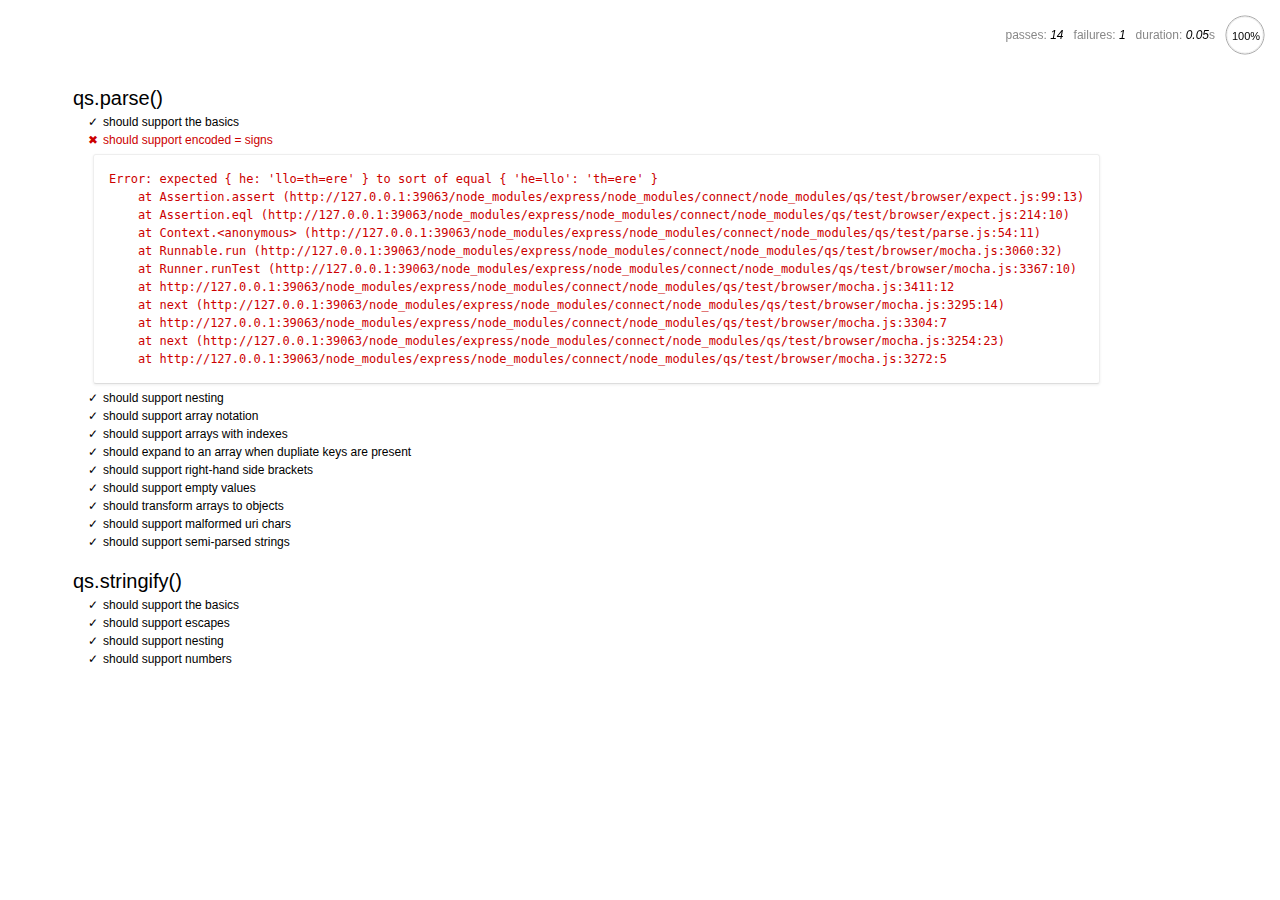
<file: node_modules/express/node_modules/connect/node_modules/qs/test/browser/index.html>
<html>
  <head>
    <title>Mocha</title>
    <meta http-equiv="Content-Type" content="text/html; charset=UTF-8">
    <link rel="stylesheet" href="mocha.css" />
    <script src="jquery.js" type="text/javascript"></script>
    <script src="expect.js"></script>
    <script src="mocha.js"></script>
    <script>mocha.setup('bdd')</script>
    <script src="qs.js"></script>
    <script src="../parse.js"></script>
    <script src="../stringify.js"></script>
    <script>onload = mocha.run;</script>
  </head>
  <body>
    <div id="mocha"></div>
  </body>
</html>
</file>
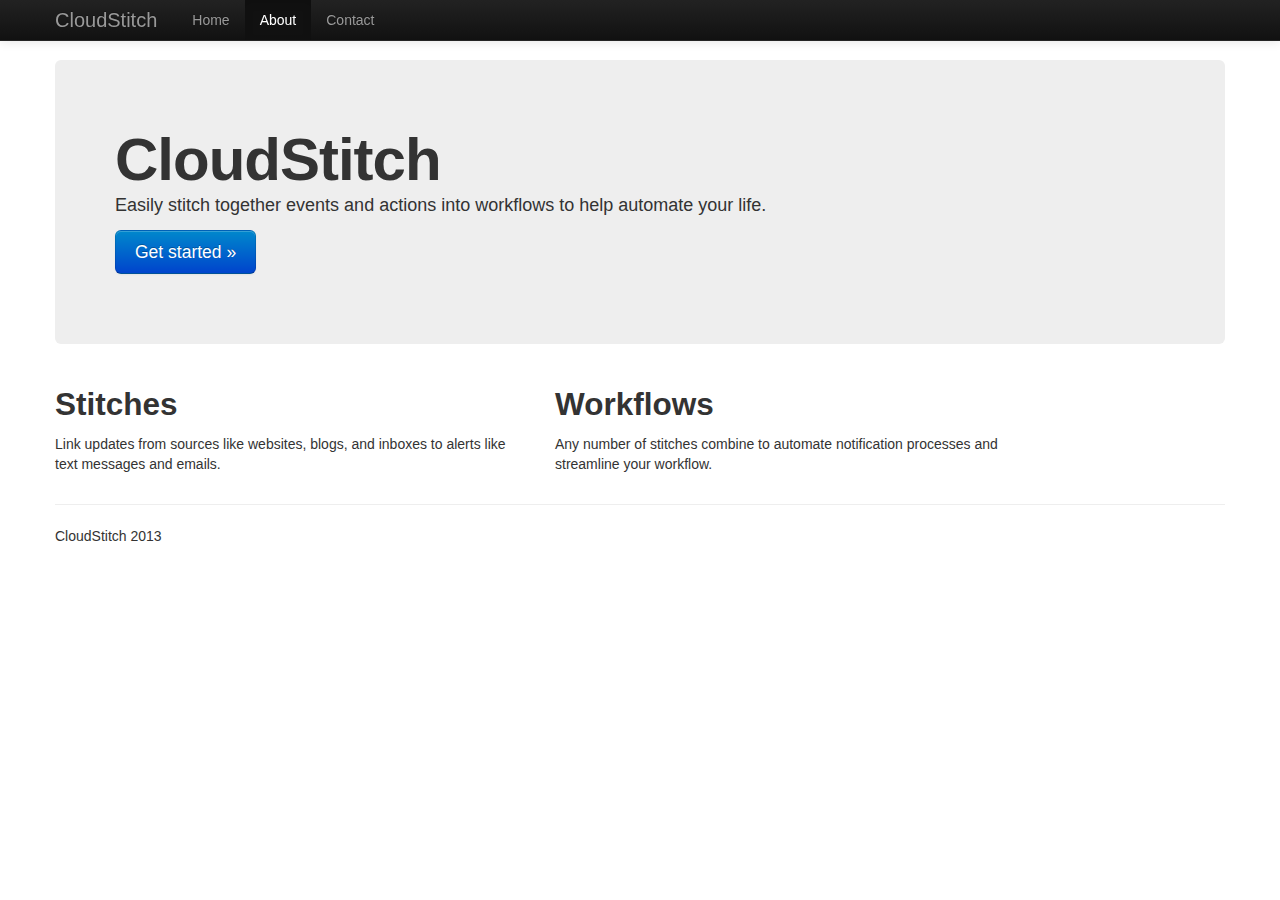
<file: public/about.html>
<!DOCTYPE html>
<!--[if lt IE 7]>      <html class="no-js lt-ie9 lt-ie8 lt-ie7"> <![endif]-->
<!--[if IE 7]>         <html class="no-js lt-ie9 lt-ie8"> <![endif]-->
<!--[if IE 8]>         <html class="no-js lt-ie9"> <![endif]-->
<!--[if gt IE 8]><!-->
<html class="no-js">
<!--<![endif]-->

<head>
    <meta charset="utf-8">
    <meta http-equiv="X-UA-Compatible" content="IE=edge,chrome=1">
    <title>CloudStitch</title>
    <meta name="description" content="">
    <meta name="viewport" content="width=device-width">

    <link rel="stylesheet" href="css/bootstrap.min.css">
    <style>
    body {
        padding-top: 60px;
        padding-bottom: 40px;
    }
    </style>
    <link rel="stylesheet" href="css/bootstrap-responsive.min.css">
    <link rel="stylesheet" href="css/main.css">

    <script src="js/vendor/modernizr-2.6.2-respond-1.1.0.min.js"></script>
</head>

<body>
    <!--[if lt IE 7]>
            <p class="chromeframe">You are using an <strong>outdated</strong> browser. Please <a href="http://browsehappy.com/">upgrade your browser</a> or <a href="http://www.google.com/chromeframe/?redirect=true">activate Google Chrome Frame</a> to improve your experience.</p>
        <![endif]-->

    <!-- This code is taken from http://twitter.github.com/bootstrap/examples/hero.html -->

    <div class="navbar navbar-inverse navbar-fixed-top">
        <div class="navbar-inner">
            <div class="container">
                <a class="btn btn-navbar" data-toggle="collapse" data-target=".nav-collapse">
                    <span class="icon-bar"></span>
                    <span class="icon-bar"></span>
                    <span class="icon-bar"></span>
                </a>
                <a class="brand" href="index.html#">CloudStitch</a>
                <div class="nav-collapse collapse">
                    <ul class="nav">
                        <li><a href="index.html#">Home</a>
                        </li>
                        <li class="active"><a href="about.html#">About</a>
                        </li>
                        <li><a href="contact.html#">Contact</a>
                        </li>
                    </ul>
                </div>
            </div>
        </div>
    </div>

    <div class="container">
        <!-- Main hero unit for a primary marketing message or call to action -->
        <div class="hero-unit">
            <h1>CloudStitch</h1>
            <p>Easily stitch together events and actions into workflows to help automate your life.</p>
            <!-- Button to launch sign-up modal window -->
            <p><a href="index.html#" class="btn btn-primary btn-large">Get started &raquo;</a>
            </p>
        </div>

        <!-- Detailed Information -->
        <div class="row">
            <div class="span5">
                <h2>Stitches</h2>
                <p>Link updates from sources like websites, blogs, and inboxes to alerts like text messages and emails.</p>
            </div>
            <div class="span5">
                <h2>Workflows</h2>
                <p>Any number of stitches combine to automate notification processes and streamline your workflow.</p>
            </div>
        </div>

        <hr>

        <footer>
            <p>CloudStitch 2013</p>
        </footer>

    </div>
    <!-- /container -->

    <script>
    window.jQuery || document.write('<script src="js/vendor/jquery-1.10.1.min.js"><\/script>')
    </script>

    <script src="js/vendor/bootstrap.min.js"></script>

    <script src="js/main.js"></script>

</body>

</html>
</file>
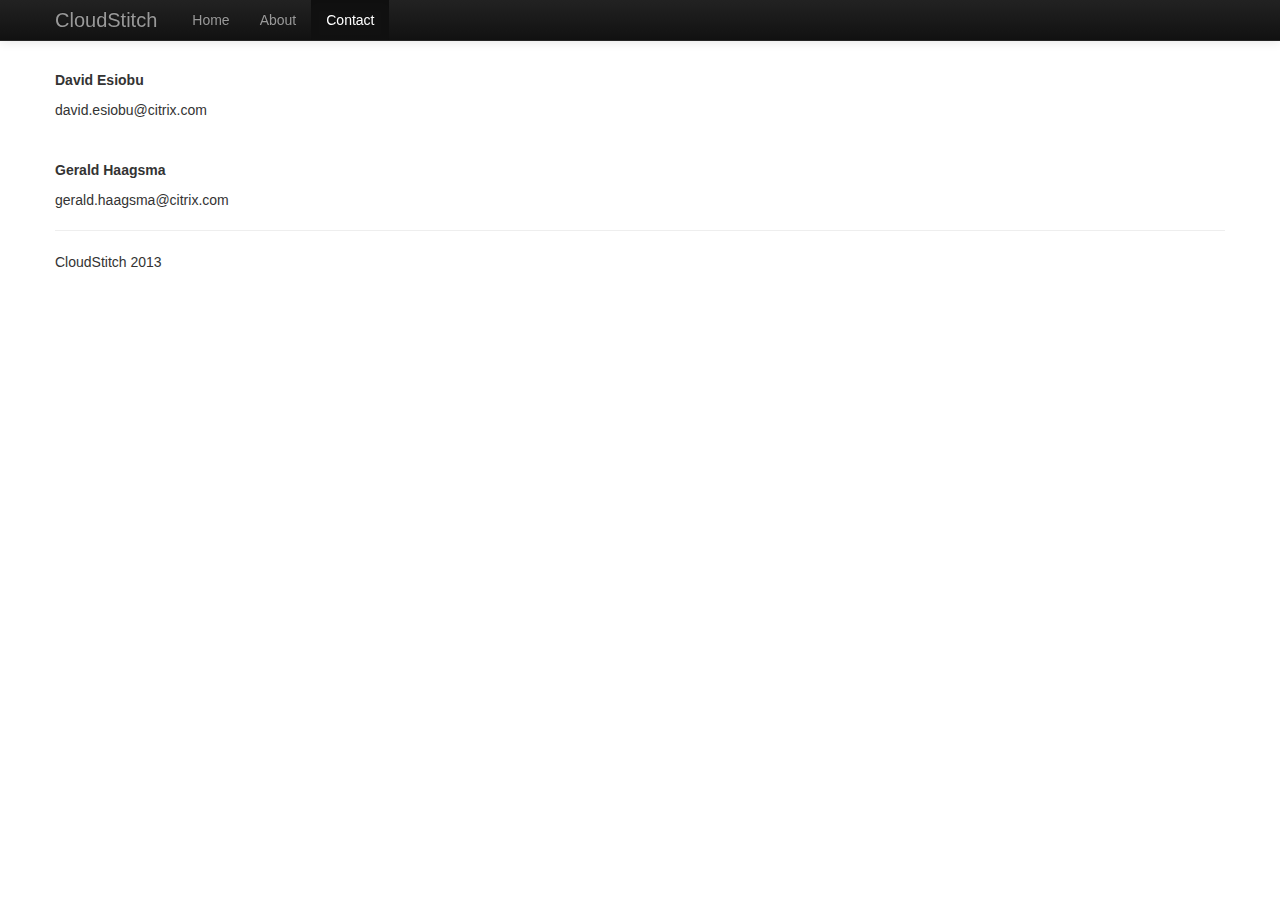
<file: public/contact.html>
<!DOCTYPE html>
<!--[if lt IE 7]>      <html class="no-js lt-ie9 lt-ie8 lt-ie7"> <![endif]-->
<!--[if IE 7]>         <html class="no-js lt-ie9 lt-ie8"> <![endif]-->
<!--[if IE 8]>         <html class="no-js lt-ie9"> <![endif]-->
<!--[if gt IE 8]><!-->
<html class="no-js">
<!--<![endif]-->

<head>
    <meta charset="utf-8">
    <meta http-equiv="X-UA-Compatible" content="IE=edge,chrome=1">
    <title>CloudStitch</title>
    <meta name="description" content="">
    <meta name="viewport" content="width=device-width">

    <link rel="stylesheet" href="css/bootstrap.min.css">
    <style>
    body {
        padding-top: 60px;
        padding-bottom: 40px;
    }
    </style>
    <link rel="stylesheet" href="css/bootstrap-responsive.min.css">
    <link rel="stylesheet" href="css/main.css">

    <script src="js/vendor/modernizr-2.6.2-respond-1.1.0.min.js"></script>
</head>

<body>
    <!--[if lt IE 7]>
            <p class="chromeframe">You are using an <strong>outdated</strong> browser. Please <a href="http://browsehappy.com/">upgrade your browser</a> or <a href="http://www.google.com/chromeframe/?redirect=true">activate Google Chrome Frame</a> to improve your experience.</p>
        <![endif]-->

    <!-- This code is taken from http://twitter.github.com/bootstrap/examples/hero.html -->

    <div class="navbar navbar-inverse navbar-fixed-top">
        <div class="navbar-inner">
            <div class="container">
                <a class="btn btn-navbar" data-toggle="collapse" data-target=".nav-collapse">
                    <span class="icon-bar"></span>
                    <span class="icon-bar"></span>
                    <span class="icon-bar"></span>
                </a>
                <a class="brand" href="index.html#">CloudStitch</a>
                <div class="nav-collapse collapse">
                    <ul class="nav">
                        <li><a href="index.html#">Home</a>
                        </li>
                        <li><a href="about.html#">About</a>
                        </li>
                        <li class="active"><a href="contact.html#">Contact</a>
                        </li>
                    </ul>
                </div>
                <!--/.nav-collapse -->
            </div>
        </div>
    </div>

    <div class="container">
        <h5>David Esiobu</h5><p>david.esiobu@citrix.com</p>
        <br />
        <h5>Gerald Haagsma</h5><p>gerald.haagsma@citrix.com</p>

        <hr>

        <footer>
            <p>CloudStitch 2013</p>
        </footer>

    </div>
    <!-- /container -->

    <script>
    window.jQuery || document.write('<script src="js/vendor/jquery-1.10.1.min.js"><\/script>')
    </script>

    <script src="js/vendor/bootstrap.min.js"></script>

    <script src="js/main.js"></script>

</body>

</html>
</file>
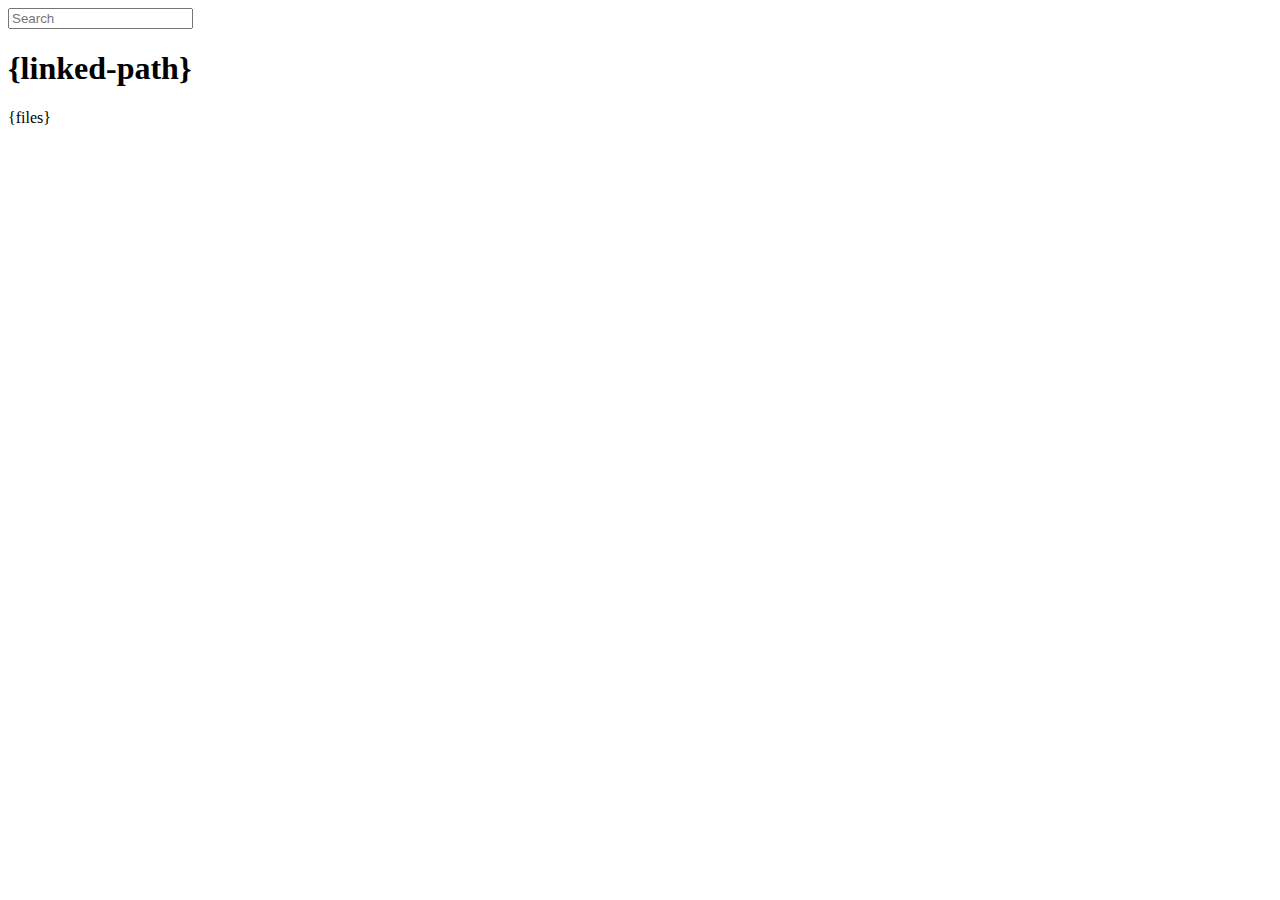
<file: node_modules/express/node_modules/connect/lib-cov/public/directory.html>
<html>
  <head>
    <title>listing directory {directory}</title>
    <style>{style}</style>
    <script>
      function $(id){
        var el = 'string' == typeof id
          ? document.getElementById(id)
          : id;

        el.on = function(event, fn){
          if ('content loaded' == event) event = 'DOMContentLoaded';
          el.addEventListener(event, fn, false);
        };

        el.all = function(selector){
          return $(el.querySelectorAll(selector));
        };

        el.each = function(fn){
          for (var i = 0, len = el.length; i < len; ++i) {
            fn($(el[i]), i);
          }
        };

        el.getClasses = function(){
          return this.getAttribute('class').split(/\s+/);
        };

        el.addClass = function(name){
          var classes = this.getAttribute('class');
          el.setAttribute('class', classes
            ? classes + ' ' + name
            : name);
        };

        el.removeClass = function(name){
          var classes = this.getClasses().filter(function(curr){
            return curr != name;
          });
          this.setAttribute('class', classes);
        };

        return el;
      }

      function search() {
        var str = $('search').value
          , links = $('files').all('a');

        links.each(function(link){
          var text = link.textContent;

          if ('..' == text) return;
          if (str.length && ~text.indexOf(str)) {
            link.addClass('highlight');
          } else {
            link.removeClass('highlight');
          }
        });
      }

      $(window).on('content loaded', function(){
        $('search').on('keyup', search);
      });
    </script>
  </head>
  <body class="directory">
    <input id="search" type="text" placeholder="Search" autocomplete="off" />
    <div id="wrapper">
      <h1>{linked-path}</h1>
      {files}
    </div>
  </body>
</html>
</file>
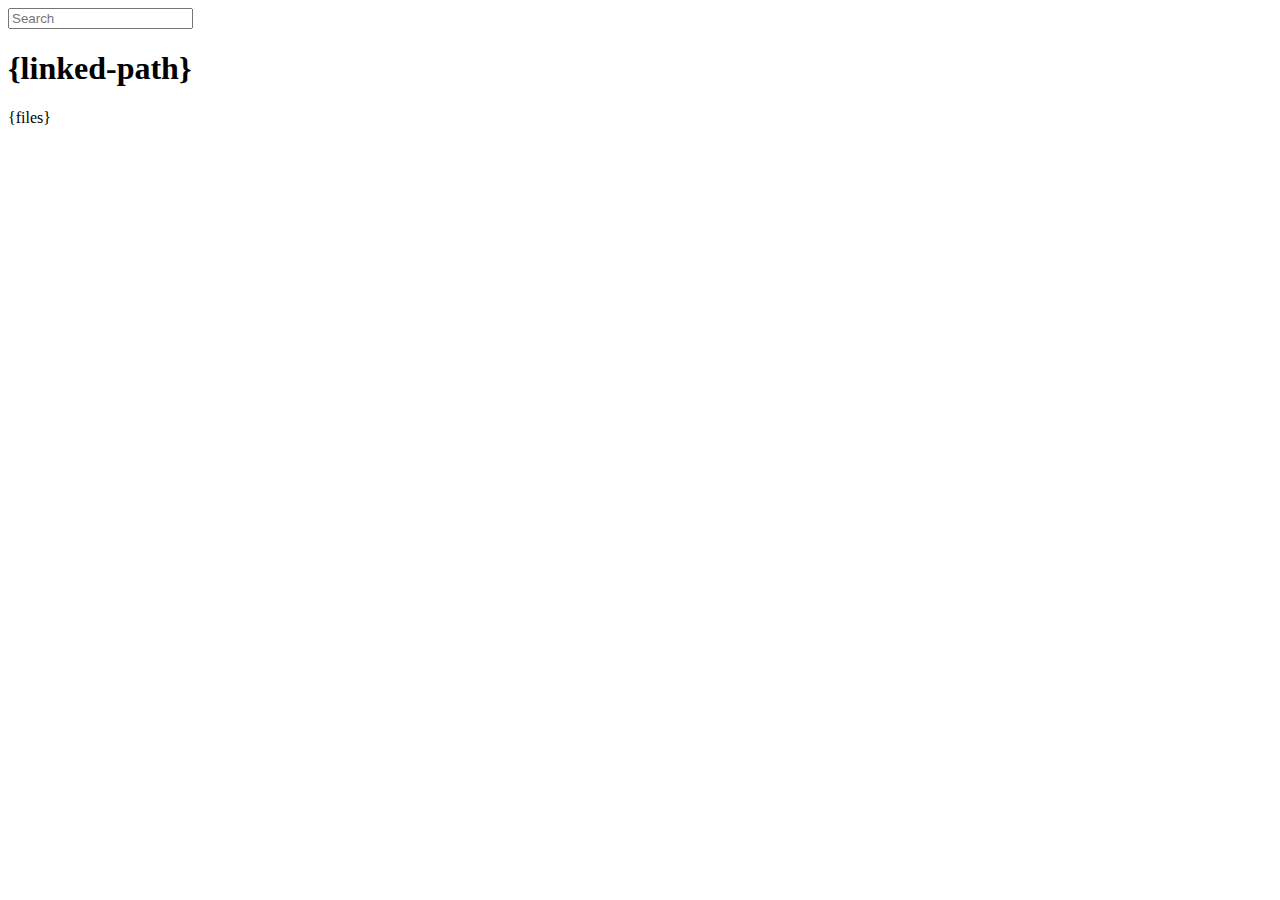
<file: node_modules/express/node_modules/connect/lib/public/directory.html>
<!DOCTYPE html>
<html>
  <head>
    <meta charset='utf-8'> 
    <title>listing directory {directory}</title>
    <style>{style}</style>
    <script>
      function $(id){
        var el = 'string' == typeof id
          ? document.getElementById(id)
          : id;

        el.on = function(event, fn){
          if ('content loaded' == event) {
            event = window.attachEvent ? "load" : "DOMContentLoaded";
          }
          el.addEventListener
            ? el.addEventListener(event, fn, false)
            : el.attachEvent("on" + event, fn);
        };

        el.all = function(selector){
          return $(el.querySelectorAll(selector));
        };

        el.each = function(fn){
          for (var i = 0, len = el.length; i < len; ++i) {
            fn($(el[i]), i);
          }
        };

        el.getClasses = function(){
          return this.getAttribute('class').split(/\s+/);
        };

        el.addClass = function(name){
          var classes = this.getAttribute('class');
          el.setAttribute('class', classes
            ? classes + ' ' + name
            : name);
        };

        el.removeClass = function(name){
          var classes = this.getClasses().filter(function(curr){
            return curr != name;
          });
          this.setAttribute('class', classes);
        };

        return el;
      }

      function search() {
        var str = $('search').value
          , links = $('files').all('a');

        links.each(function(link){
          var text = link.textContent;

          if ('..' == text) return;
          if (str.length && ~text.indexOf(str)) {
            link.addClass('highlight');
          } else {
            link.removeClass('highlight');
          }
        });
      }

      $(window).on('content loaded', function(){
        $('search').on('keyup', search);
      });
    </script>
  </head>
  <body class="directory">
    <input id="search" type="text" placeholder="Search" autocomplete="off" />
    <div id="wrapper">
      <h1>{linked-path}</h1>
      {files}
    </div>
  </body>
</html>
</file>
<file: node_modules/express/node_modules/connect/node_modules/qs/test/browser/mocha.css>
body {
  font: 20px/1.5 "Helvetica Neue", Helvetica, Arial, sans-serif;
  padding: 60px 50px;
}

#mocha h1, h2 {
  margin: 0;
}

#mocha h1 {
  margin-top: 15px;
  font-size: 1em;
  font-weight: 200;
}

#mocha .suite .suite h1 {
  margin-top: 0;
  font-size: .8em;
}

#mocha h2 {
  font-size: 12px;
  font-weight: normal;
  cursor: pointer;
}

#mocha .suite {
  margin-left: 15px;
}

#mocha .test {
  margin-left: 15px;
}

#mocha .test:hover h2::after {
  position: relative;
  top: 0;
  right: -10px;
  content: '(view source)';
  font-size: 12px;
  font-family: arial;
  color: #888;
}

#mocha .test.pending:hover h2::after {
  content: '(pending)';
  font-family: arial;
}

#mocha .test.pass.medium .duration {
  background: #C09853;
}

#mocha .test.pass.slow .duration {
  background: #B94A48;
}

#mocha .test.pass::before {
  content: '✓';
  font-size: 12px;
  display: block;
  float: left;
  margin-right: 5px;
}

#mocha .test.pass .duration {
  font-size: 9px;
  margin-left: 5px;
  padding: 2px 5px;
  color: white;
  -webkit-box-shadow: inset 0 1px 1px rgba(0,0,0,.2);
  -moz-box-shadow: inset 0 1px 1px rgba(0,0,0,.2);
  box-shadow: inset 0 1px 1px rgba(0,0,0,.2);
  -webkit-border-radius: 5px;
  -moz-border-radius: 5px;
  -ms-border-radius: 5px;
  -o-border-radius: 5px;
  border-radius: 5px;
}

#mocha .test.pass.fast .duration {
  display: none;
}

#mocha .test.pending {
  color: #0b97c4;
}

#mocha .test.pending::before {
  content: '◦';
  color: #0b97c4;
}

#mocha .test.fail {
  color: #c00;
}

#mocha .test.fail pre {
  color: black;
}

#mocha .test.fail::before {
  content: '✖';
  font-size: 12px;
  display: block;
  float: left;
  margin-right: 5px;
  color: #c00;
}

#mocha .test pre.error {
  color: #c00;
}

#mocha .test pre {
  display: inline-block;
  font: 12px/1.5 monaco, monospace;
  margin: 5px;
  padding: 15px;
  border: 1px solid #eee;
  border-bottom-color: #ddd;
  -webkit-border-radius: 3px;
  -webkit-box-shadow: 0 1px 3px #eee;
}

#error {
  color: #c00;
  font-size: 1.5  em;
  font-weight: 100;
  letter-spacing: 1px;
}

#stats {
  position: fixed;
  top: 15px;
  right: 10px;
  font-size: 12px;
  margin: 0;
  color: #888;
}

#stats .progress {
  float: right;
  padding-top: 0;
}

#stats em {
  color: black;
}

#stats li {
  display: inline-block;
  margin: 0 5px;
  list-style: none;
  padding-top: 11px;
}

code .comment { color: #ddd }
code .init { color: #2F6FAD }
code .string { color: #5890AD }
code .keyword { color: #8A6343 }
code .number { color: #2F6FAD }
</file>
<file: public/css/main.css>
/* ==========================================================================
   Author's custom styles
   ========================================================================== */

.btn-new-workflow {
    margin-top: 20px;
    /*margin-right: 6px;
    width: 50px;*/
}

.headerText {
    color: rgb(200, 200, 200);
    display: inline-block;
    font-size: smaller;
    line-height: 100%;
}
</file>
